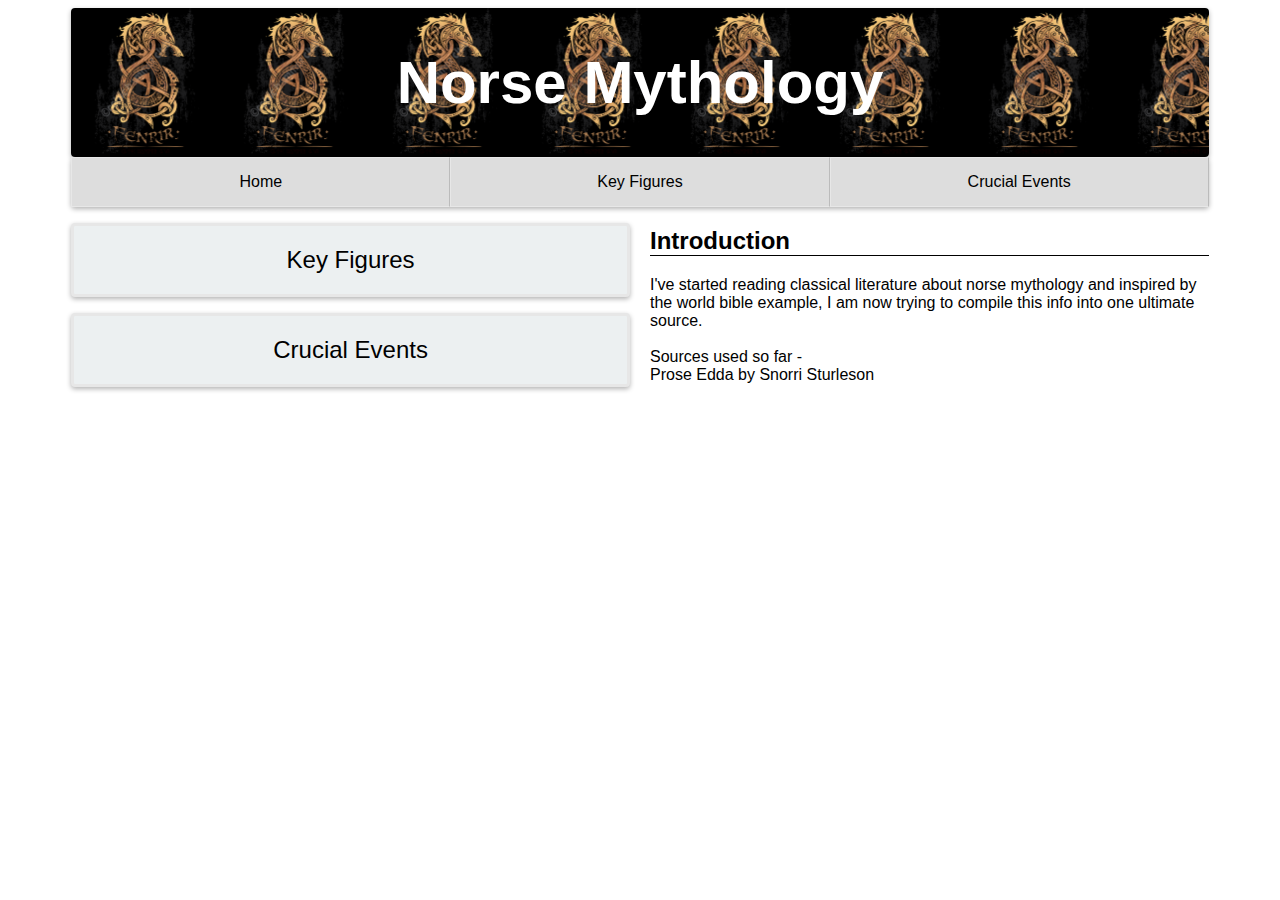
<file: Index.html>
<!DOCTYPE html>
<html lang="en">
<head>
    <meta charset="UTF-8">
    <link rel="stylesheet" type="text/css" href="Style.css">
    <title>Norse Mythology</title>
</head>
<body>
    <header class="header">
        <h1>Norse Mythology</h1>
    </header>
    <nav class="navigation">
        <p class="menu-item"><a href="Index.html">Home</a> </p>
        <p class="menu-item"><a href="KeyFigures.html">Key Figures</a> </p>
        <p class="menu-item">Crucial Events</p>
    </nav>
    <div class="content">
        <div class="categories">
            <p class="category"><a href="KeyFigures.html">Key Figures</a></p>
            <p class="category"><a href="">Crucial Events</a></p>
        </div>
        <div class="intro">
            <h2 class="paragraph-header">Introduction</h2>
            <p>
                I've started reading classical literature about norse mythology and inspired by the world bible example,
                I am now trying to compile this info into one ultimate source.
                <br><br>
                Sources used so far -
                <br>
                Prose Edda by Snorri Sturleson
            </p>
        </div>
    </div>
</body>
</html>
</file>
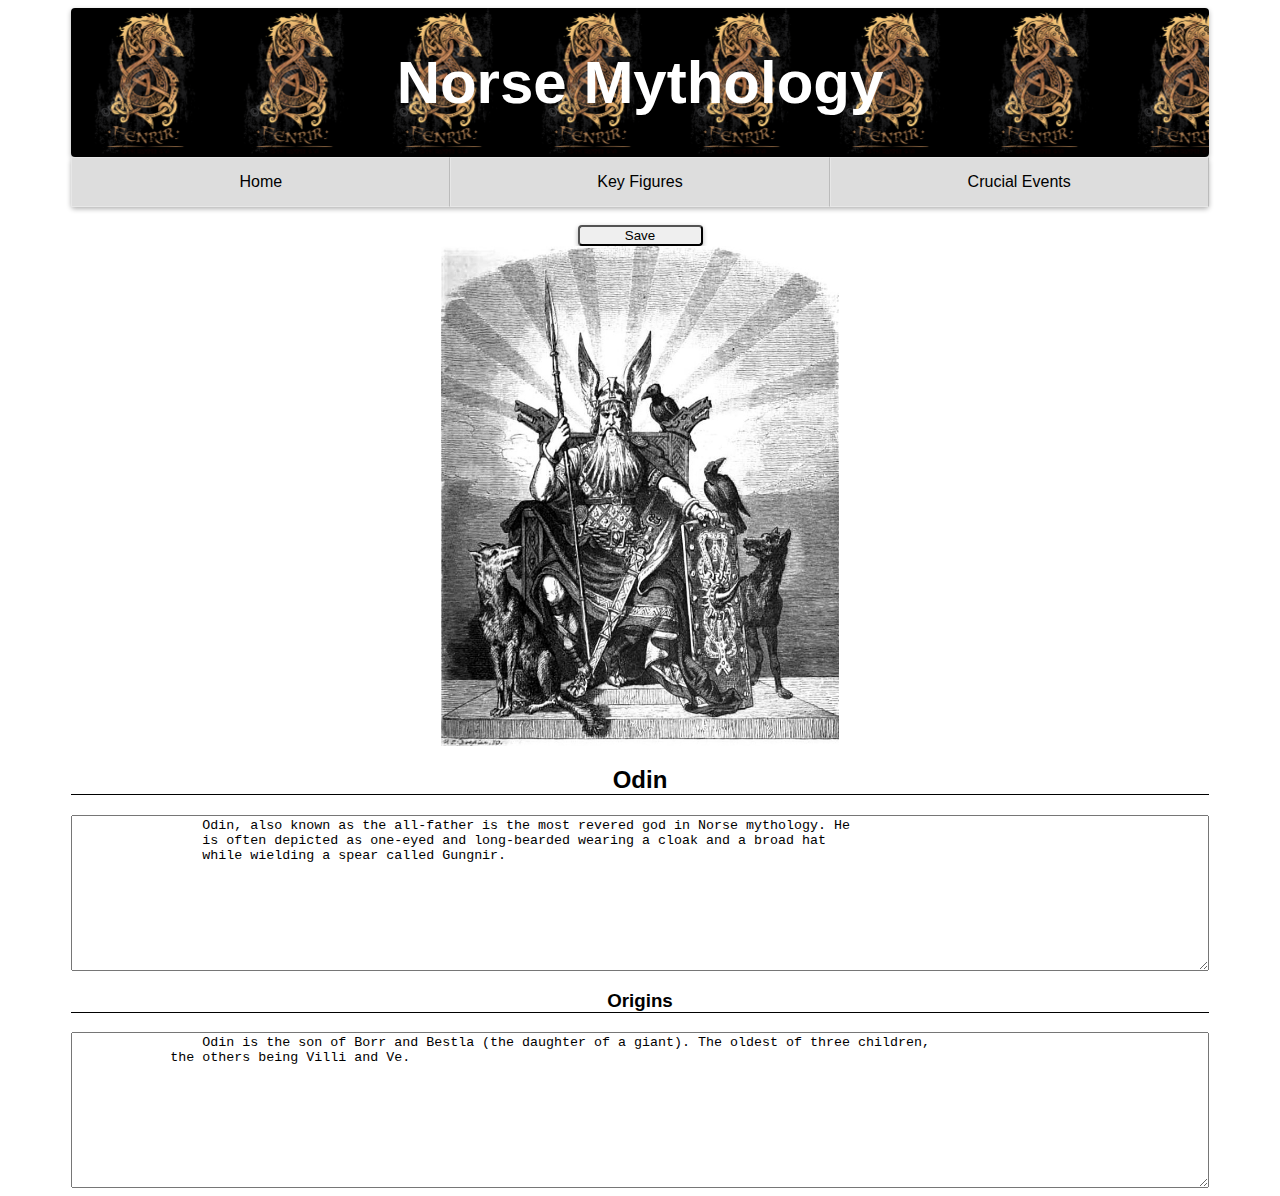
<file: FigureEdit.html>
<!DOCTYPE html>
<html lang="en">
<head>
    <meta charset="UTF-8">
    <link rel="stylesheet" type="text/css" href="Style.css">
    <script src="https://ajax.googleapis.com/ajax/libs/jquery/1.8.1/jquery.min.js"></script>
    <script src="Script.js"></script>
    <title>Odin: Edit</title>
</head>
<body>
    <header class="header">
        <h1>Norse Mythology</h1>
    </header>
    <nav class="navigation">
        <p class="menu-item"><a href="Index.html">Home</a> </p>
        <p class="menu-item"><a href="KeyFigures.html">Key Figures</a> </p>
        <p class="menu-item">Crucial Events</p>
    </nav>
    <form id="figure-form">
        <div class="figure-info">
            <br>
            <input type="submit" name="save" id="save" value="Save">
            <img src="img/odin.jpg" alt="Odin" class="page-img">
            <h2 class="paragraph-header">Odin</h2>
            <textarea id="summary-edit" cols="50" rows="10">
                Odin, also known as the all-father is the most revered god in Norse mythology. He
                is often depicted as one-eyed and long-bearded wearing a cloak and a broad hat
                while wielding a spear called Gungnir.
            </textarea>
            <h3 class="paragraph-header">Origins</h3>
            <textarea ="origins-edit" cols="50" rows="10">
                Odin is the son of Borr and Bestla (the daughter of a giant). The oldest of three children,
            the others being Villi and Ve.
            </textarea>
        </div>
    </form>
</body>
</html>
</file>
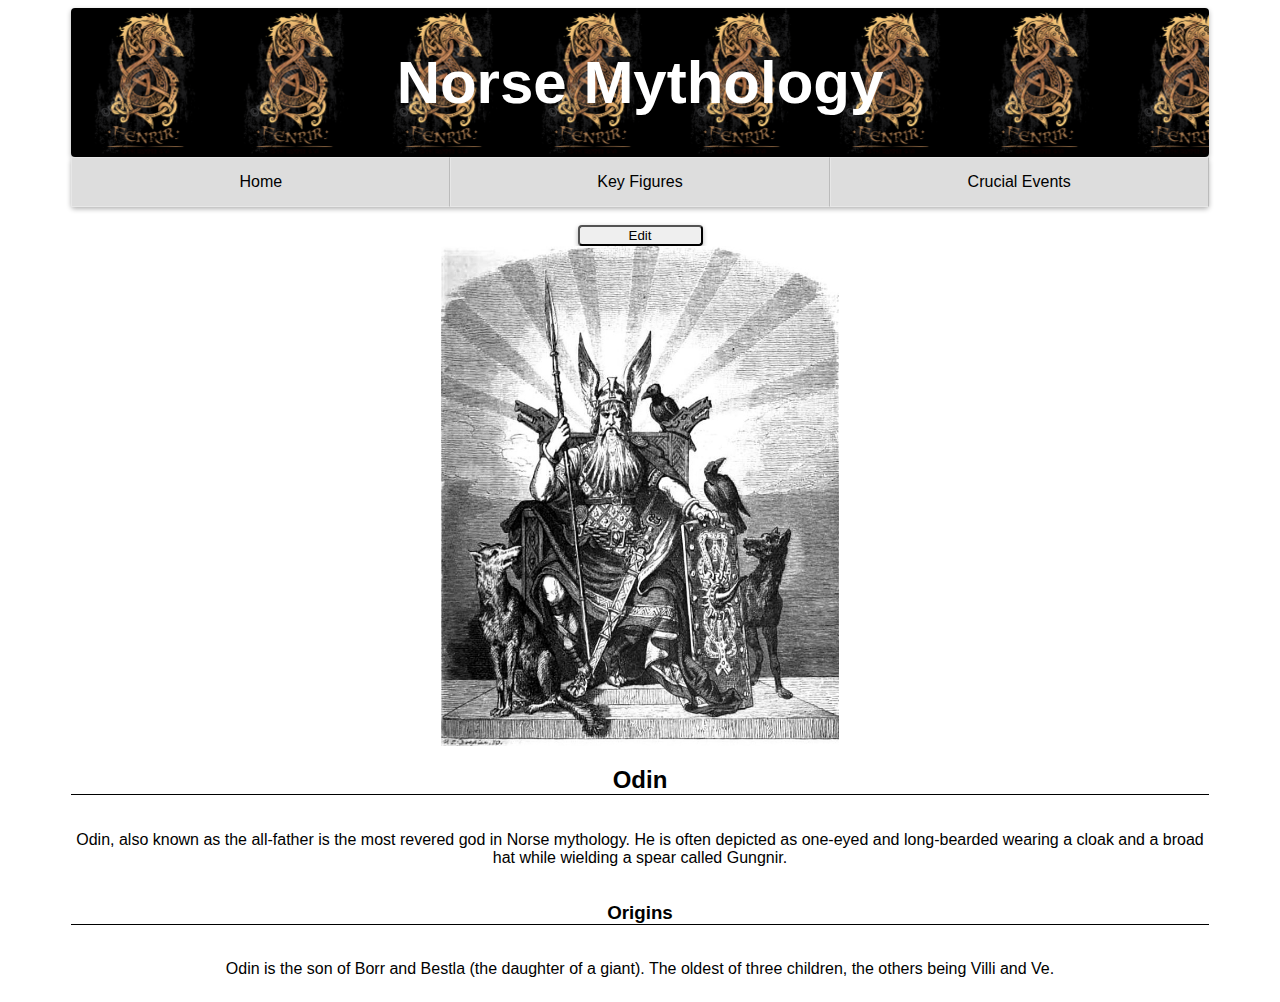
<file: FigureView.html>
<!DOCTYPE html>
<html lang="en">
<head>
    <meta charset="UTF-8">
    <link rel="stylesheet" type="text/css" href="Style.css">
    <script src="https://ajax.googleapis.com/ajax/libs/jquery/1.8.1/jquery.min.js"></script>
    <script src="Script.js"></script>
    <title>Odin</title>
</head>
<body>
    <header class="header">
        <h1>Norse Mythology</h1>
    </header>
    <nav class="navigation">
        <p class="menu-item"><a href="Index.html">Home</a> </p>
        <p class="menu-item"><a href="KeyFigures.html">Key Figures</a> </p>
        <p class="menu-item">Crucial Events</p>
    </nav>
    <div class="figure-info">
        <br>
        <button id="edit">Edit</button>
        <img src="img/odin.jpg" alt="Odin" class="page-img">
        <h2 class="paragraph-header">Odin</h2>
        <p id="summary">
            Odin, also known as the all-father is the most revered god in Norse mythology. He
            is often depicted as one-eyed and long-bearded wearing a cloak and a broad hat
            while wielding a spear called Gungnir.
        </p>
        <h3 class="paragraph-header">Origins</h3>
        <p id="origin">
            Odin is the son of Borr and Bestla (the daughter of a giant). The oldest of three children,
            the others being Villi and Ve.
        </p>
    </div>
</body>
</html>
</file>
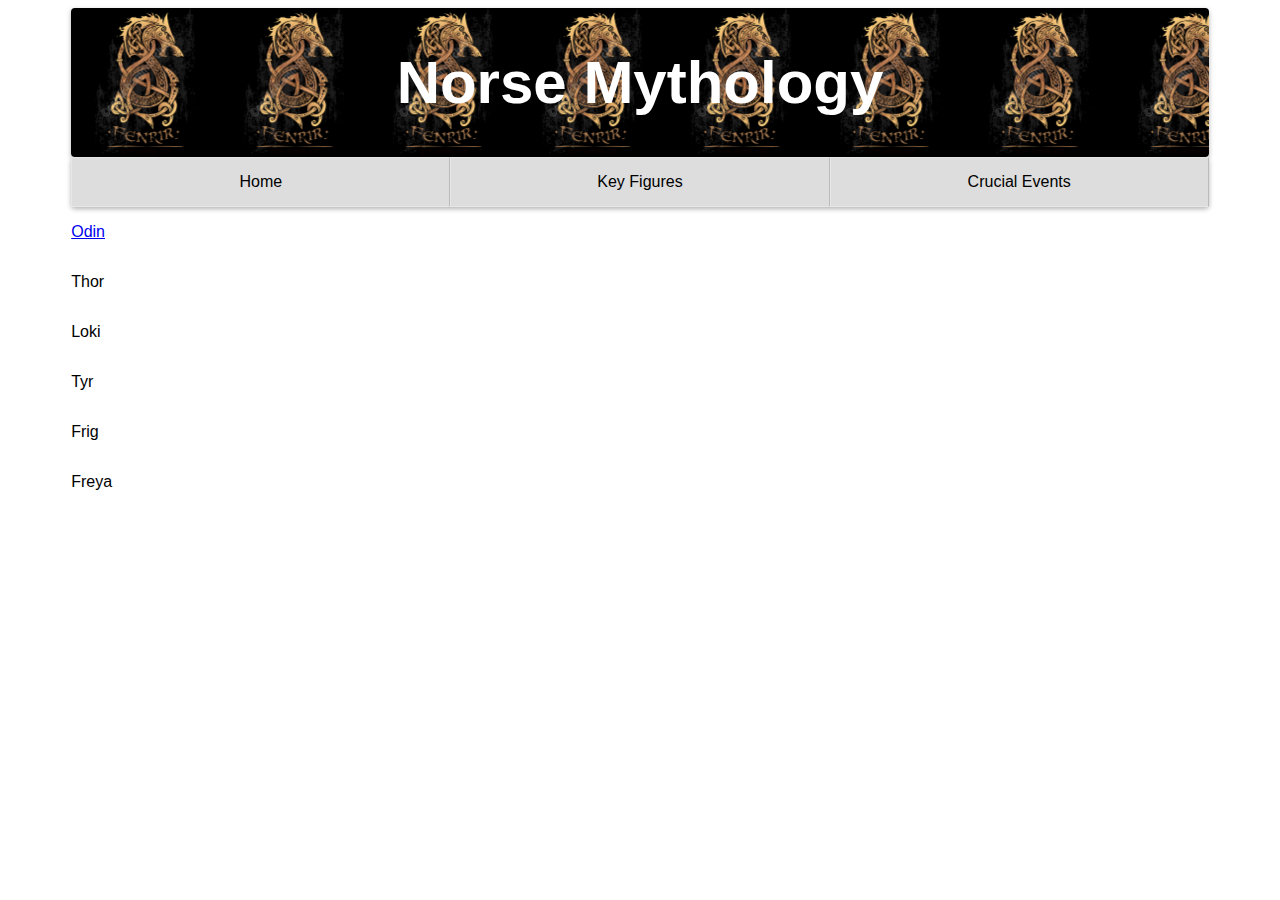
<file: KeyFigures.html>
<!DOCTYPE html>
<html lang="en">
<head>
    <meta charset="UTF-8">
    <link rel="stylesheet" type="text/css" href="Style.css">
    <title>Norse Mythology: Key Figures</title>
</head>
<body>
    <header class="header">
        <h1>Norse Mythology</h1>
    </header>
    <nav class="navigation">
        <p class="menu-item"><a href="Index.html">Home</a> </p>
        <p class="menu-item"><a href="KeyFigures.html">Key Figures</a> </p>
        <p class="menu-item">Crucial Events</p>
    </nav>
    <div class="category-list">
        <p><a href="FigureView.html">Odin</a> </p>
        <p>Thor</p>
        <p>Loki</p>
        <p>Tyr</p>
        <p>Frig</p>
        <p>Freya</p>
    </div>
</body>
</html>
</file>
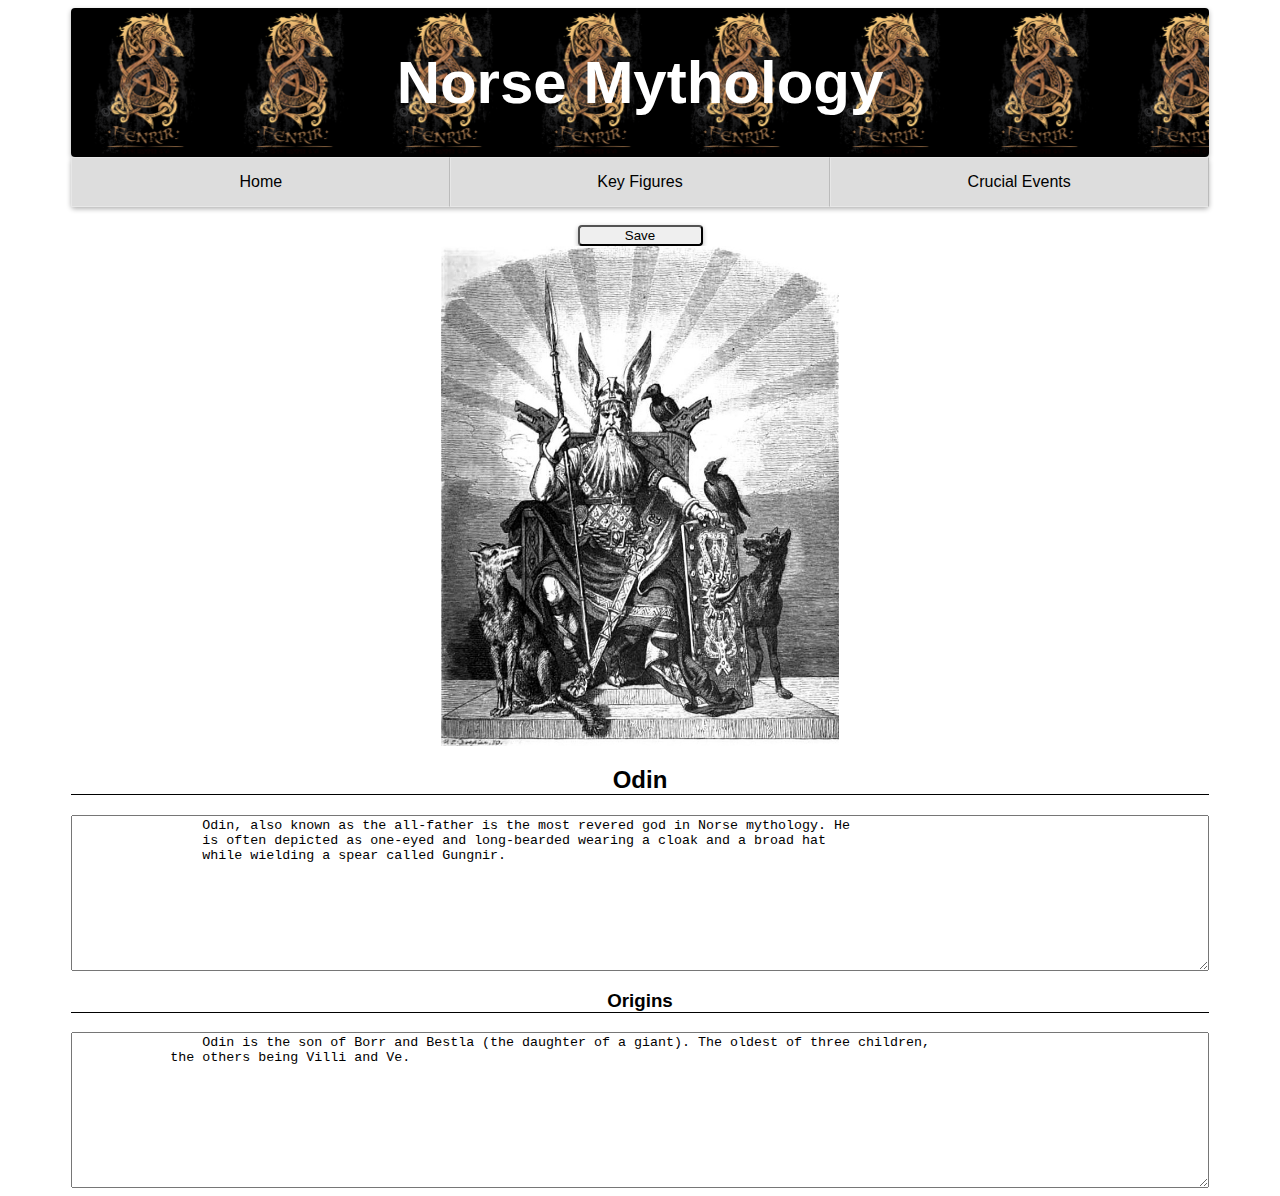
<file: web/FigureEdit.html>
<!DOCTYPE html>
<html lang="en">
<head>
    <meta charset="UTF-8">
    <link rel="stylesheet" type="text/css" href="Style.css">
    <script src="https://ajax.googleapis.com/ajax/libs/jquery/1.8.1/jquery.min.js"></script>
    <script src="Script.js"></script>
    <title>Odin: Edit</title>
</head>
<body>
    <header class="header">
        <h1>Norse Mythology</h1>
    </header>
    <nav class="navigation">
        <p class="menu-item"><a href="Home.html">Home</a> </p>
        <p class="menu-item"><a href="KeyFigures.html">Key Figures</a> </p>
        <p class="menu-item">Crucial Events</p>
    </nav>
    <form id="figure-form">
        <div class="figure-info">
            <br>
            <input type="submit" name="save" id="save" value="Save">
            <img src="img/odin.jpg" alt="Odin" class="page-img">
            <h2 class="paragraph-header">Odin</h2>
            <textarea id="summary-edit" cols="50" rows="10">
                Odin, also known as the all-father is the most revered god in Norse mythology. He
                is often depicted as one-eyed and long-bearded wearing a cloak and a broad hat
                while wielding a spear called Gungnir.
            </textarea>
            <h3 class="paragraph-header">Origins</h3>
            <textarea ="origins-edit" cols="50" rows="10">
                Odin is the son of Borr and Bestla (the daughter of a giant). The oldest of three children,
            the others being Villi and Ve.
            </textarea>
        </div>
    </form>
</body>
</html>
</file>
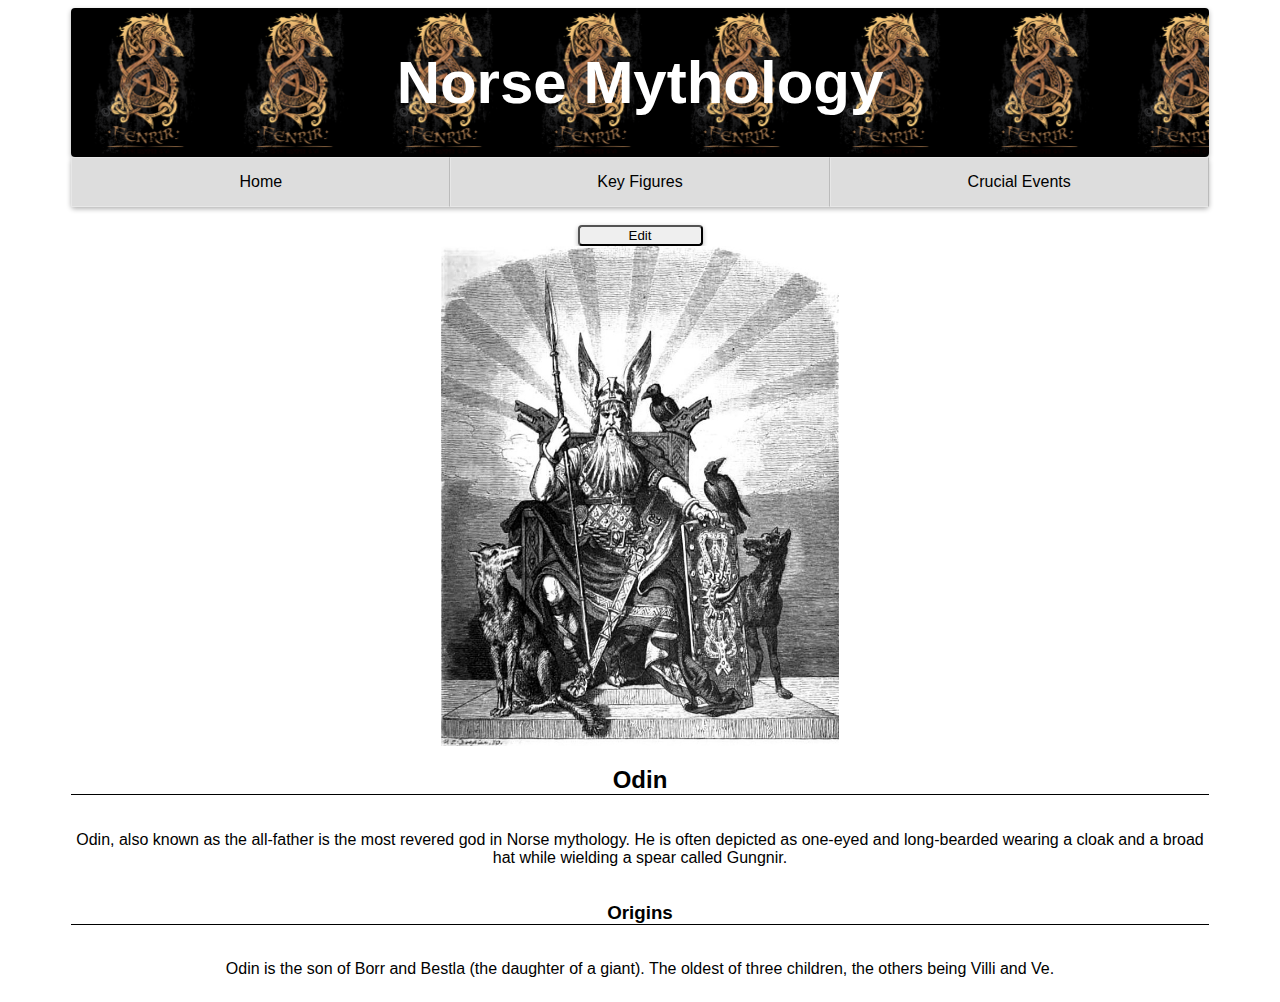
<file: web/FigureView.html>
<!DOCTYPE html>
<html lang="en">
<head>
    <meta charset="UTF-8">
    <link rel="stylesheet" type="text/css" href="Style.css">
    <script src="https://ajax.googleapis.com/ajax/libs/jquery/1.8.1/jquery.min.js"></script>
    <script src="Script.js"></script>
    <title>Odin</title>
</head>
<body>
    <header class="header">
        <h1>Norse Mythology</h1>
    </header>
    <nav class="navigation">
        <p class="menu-item"><a href="Home.html">Home</a> </p>
        <p class="menu-item"><a href="KeyFigures.html">Key Figures</a> </p>
        <p class="menu-item">Crucial Events</p>
    </nav>
    <div class="figure-info">
        <br>
        <button id="edit">Edit</button>
        <img src="img/odin.jpg" alt="Odin" class="page-img">
        <h2 class="paragraph-header">Odin</h2>
        <p id="summary">
            Odin, also known as the all-father is the most revered god in Norse mythology. He
            is often depicted as one-eyed and long-bearded wearing a cloak and a broad hat
            while wielding a spear called Gungnir.
        </p>
        <h3 class="paragraph-header">Origins</h3>
        <p id="origin">
            Odin is the son of Borr and Bestla (the daughter of a giant). The oldest of three children,
            the others being Villi and Ve.
        </p>
    </div>
</body>
</html>
</file>
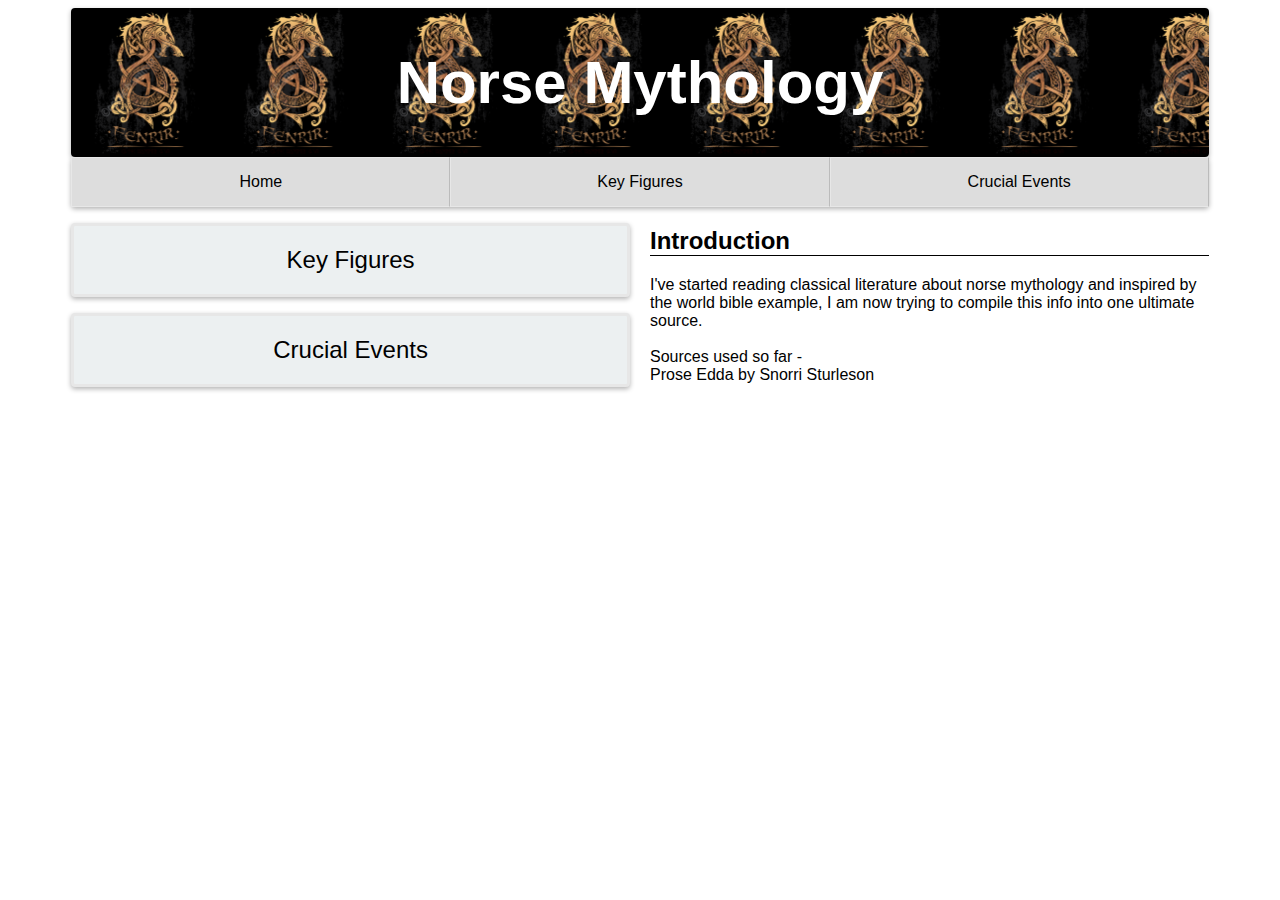
<file: web/Home.html>
<!DOCTYPE html>
<html lang="en">
<head>
    <meta charset="UTF-8">
    <link rel="stylesheet" type="text/css" href="Style.css">
    <title>Norse Mythology</title>
</head>
<body>
    <header class="header">
        <h1>Norse Mythology</h1>
    </header>
    <nav class="navigation">
        <p class="menu-item"><a href="Home.html">Home</a> </p>
        <p class="menu-item"><a href="KeyFigures.html">Key Figures</a> </p>
        <p class="menu-item">Crucial Events</p>
    </nav>
    <div class="content">
        <div class="categories">
            <p class="category"><a href="KeyFigures.html">Key Figures</a></p>
            <p class="category"><a href="">Crucial Events</a></p>
        </div>
        <div class="intro">
            <h2 class="paragraph-header">Introduction</h2>
            <p>
                I've started reading classical literature about norse mythology and inspired by the world bible example,
                I am now trying to compile this info into one ultimate source.
                <br><br>
                Sources used so far -
                <br>
                Prose Edda by Snorri Sturleson
            </p>
        </div>
    </div>
</body>
</html>
</file>
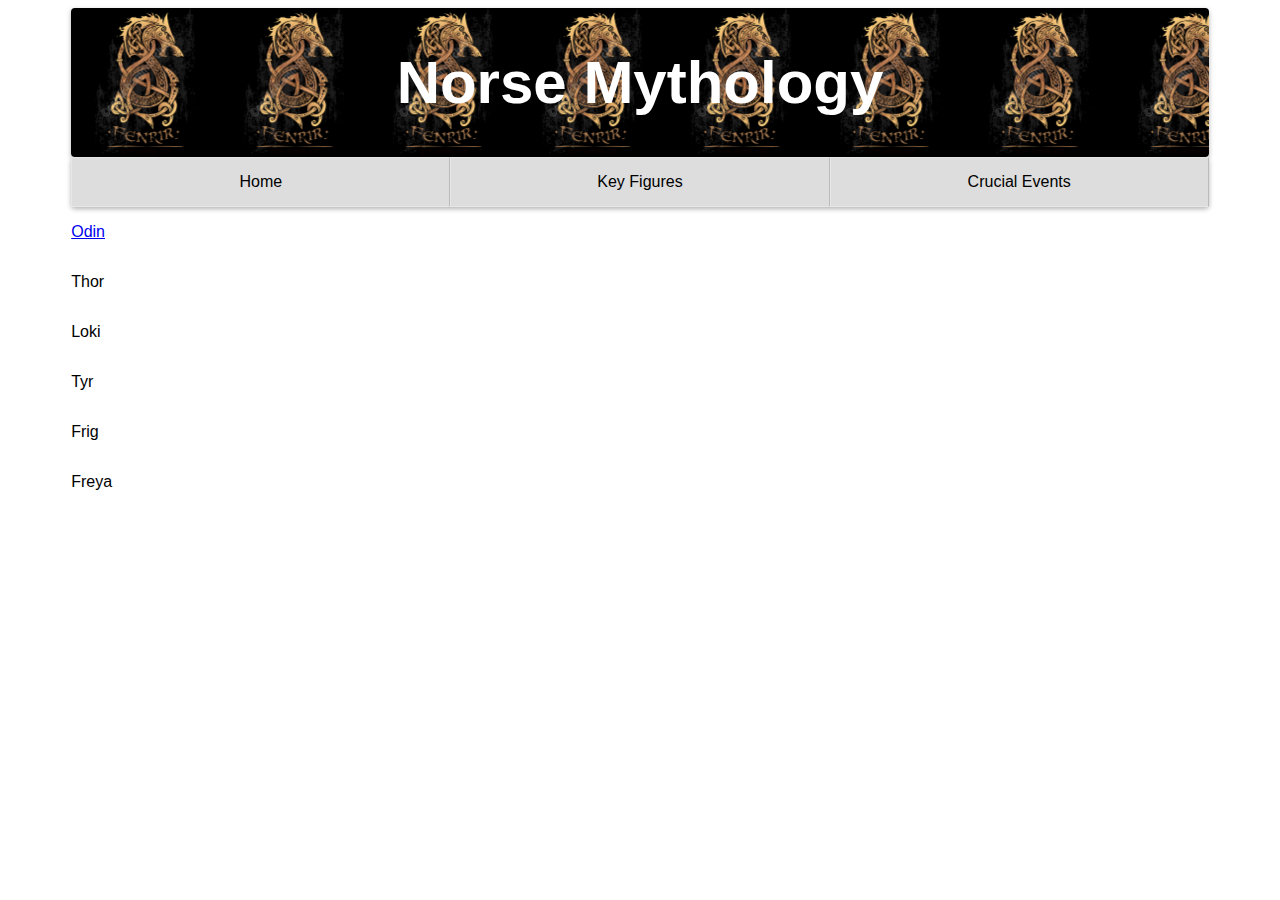
<file: web/KeyFigures.html>
<!DOCTYPE html>
<html lang="en">
<head>
    <meta charset="UTF-8">
    <link rel="stylesheet" type="text/css" href="Style.css">
    <title>Norse Mythology: Key Figures</title>
</head>
<body>
    <header class="header">
        <h1>Norse Mythology</h1>
    </header>
    <nav class="navigation">
        <p class="menu-item"><a href="Home.html">Home</a> </p>
        <p class="menu-item"><a href="KeyFigures.html">Key Figures</a> </p>
        <p class="menu-item">Crucial Events</p>
    </nav>
    <div class="category-list">
        <p><a href="FigureView.html">Odin</a> </p>
        <p>Thor</p>
        <p>Loki</p>
        <p>Tyr</p>
        <p>Frig</p>
        <p>Freya</p>
    </div>
</body>
</html>
</file>
<file: Style.css>
body {
    font-family: Arial;
}

.header {
    text-align: center;
    background-image: url("img/Fenrir.png");
    background-size: contain;
    color: white;
    font-size: 30px;
    margin: auto auto;
    width: 90%;
    display: grid;
    grid-template-columns: 1fr;
    border-radius: 4px;
    box-shadow: 0 2px 5px rgba(0, 0, 0, 0.3);
}
.navigation {
    margin: auto auto;
    width: 90%;
    display: grid;
    grid-template-columns: 1fr 1fr 1fr;
    text-align: center;
    background-color: #ecf0f1;
    border-radius: 4px;
    box-shadow: 0 2px 5px rgba(0, 0, 0, 0.3);
}

.menu-item {
    border: 1px solid #e7e7e7;
    border-right: 1px solid #bbb;
    margin: 0;
    padding: 15px;
    text-align: center;
    background-color: #dddddd;
}

.menu-item a {
    text-decoration: none;
    color: black;
}

.menu-item:hover, .active, .selected {
    background-color: grey;
    border: grey;
}

.content {
    width: 90%;
    margin: 0 auto;
    display: grid;
    grid-template-columns: 1fr 1fr;
    grid-gap: 20px;
}

.category {
    border: medium solid #e7e7e7;
    text-align: center;
    padding: 20px;
    border-radius: 4px;
    box-shadow: 0 2px 5px rgba(0, 0, 0, 0.3);
    background-color: #ecf0f1;
    color: black;
}

.category a {
    text-decoration: none;
    font-size: x-large;
    color: black;
}

.category-list {
    width: 90%;
    margin: auto auto;
    display: grid;
    grid-template-columns: 1fr;
}

.paragraph-header {
    border-bottom: 1px solid black;
}

.figure-info {
    width: 90%;
    margin: auto auto;
    display: grid;
    grid-template-columns: 1fr;
    text-align: center;
}

.page-img {
    margin: auto;
    width: 35%;
    height: 500px;
}

#edit {
    width: 125px;
    margin: auto;
    border-radius: 4px;
    box-shadow: 0 2px 5px rgba(0, 0, 0, 0.3);
}

#save {
    width: 125px;
    margin: auto;
    border-radius: 4px;
    box-shadow: 0 2px 5px rgba(0, 0, 0, 0.3);
}
</file>
<file: web/Style.css>
body {
    font-family: Arial;
}

.header {
    text-align: center;
    background-image: url("img/Fenrir.png");
    background-size: contain;
    color: white;
    font-size: 30px;
    margin: auto auto;
    width: 90%;
    display: grid;
    grid-template-columns: 1fr;
    border-radius: 4px;
    box-shadow: 0 2px 5px rgba(0, 0, 0, 0.3);
}
.navigation {
    margin: auto auto;
    width: 90%;
    display: grid;
    grid-template-columns: 1fr 1fr 1fr;
    text-align: center;
    background-color: #ecf0f1;
    border-radius: 4px;
    box-shadow: 0 2px 5px rgba(0, 0, 0, 0.3);
}

.menu-item {
    border: 1px solid #e7e7e7;
    border-right: 1px solid #bbb;
    margin: 0;
    padding: 15px;
    text-align: center;
    background-color: #dddddd;
}

.menu-item a {
    text-decoration: none;
    color: black;
}

.menu-item:hover, .active, .selected {
    background-color: grey;
    border: grey;
}

.content {
    width: 90%;
    margin: 0 auto;
    display: grid;
    grid-template-columns: 1fr 1fr;
    grid-gap: 20px;
}

.category {
    border: medium solid #e7e7e7;
    text-align: center;
    padding: 20px;
    border-radius: 4px;
    box-shadow: 0 2px 5px rgba(0, 0, 0, 0.3);
    background-color: #ecf0f1;
    color: black;
}

.category a {
    text-decoration: none;
    font-size: x-large;
    color: black;
}

.category-list {
    width: 90%;
    margin: auto auto;
    display: grid;
    grid-template-columns: 1fr;
}

.paragraph-header {
    border-bottom: 1px solid black;
}

.figure-info {
    width: 90%;
    margin: auto auto;
    display: grid;
    grid-template-columns: 1fr;
    text-align: center;
}

.page-img {
    margin: auto;
    width: 35%;
    height: 500px;
}

#edit {
    width: 125px;
    margin: auto;
    border-radius: 4px;
    box-shadow: 0 2px 5px rgba(0, 0, 0, 0.3);
}

#save {
    width: 125px;
    margin: auto;
    border-radius: 4px;
    box-shadow: 0 2px 5px rgba(0, 0, 0, 0.3);
}
</file>
